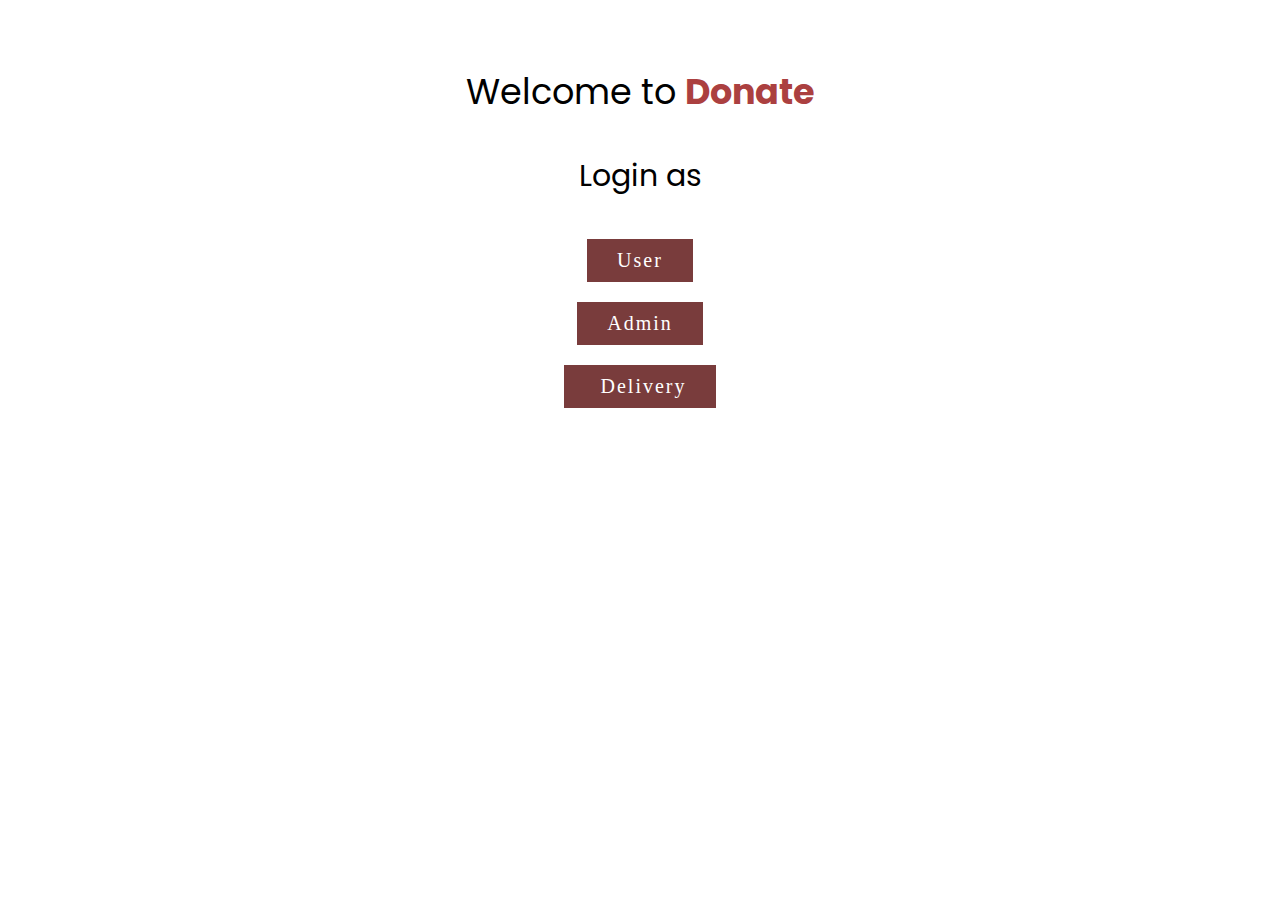
<file: food-waste-management-system-main/index.html>
<!DOCTYPE html>
<html lang="en">
<head>
    <meta charset="UTF-8">
    <meta http-equiv="X-UA-Compatible" content="IE=edge">
    <meta name="viewport" content="width=device-width, initial-scale=1.0">
    <title>Document</title>
    
    <link rel="stylesheet" href="https://cdnjs.cloudflare.com/ajax/libs/font-awesome/6.3.0/css/all.min.css">
    <link rel="stylesheet" href="https://cdnjs.cloudflare.com/ajax/libs/font-awesome/6.2.1/css/all.min.css">
    <link rel="stylesheet" href="https://cdnjs.cloudflare.com/ajax/libs/font-awesome/4.7.0/css/font-awesome.min.css">
    <!-- <link rel="stylesheet" href="home.css"> -->
</head>
<style>
@import url('https://fonts.googleapis.com/css2?family=Poppins:ital,wght@0,200;0,300;0,500;0,700;0,800;1,400;1,600&display=swap');
    


    .logo{
        padding-top: 30px;
        font-size: 35px;
        text-align: center;
        font-family: 'Poppins', sans-serif;

    }
    .para{
        text-align: center;
        font-size: 30px;
        font-family: 'Poppins', sans-serif;

    }
    a{
        /* text-align: center; */
        display: inline-block;
  /* font-size: 1em; */
  font-size: 20px;
  background:#793c3c;
  padding: 10px 30px;
  /* text-transform: uppercase; */
  text-decoration: none;
  font-weight: 500;
  margin:10px auto 10px auto;
  color: #fff;
  letter-spacing: 2px;
  transition: 0.2s;
    }
    a:hover {
     letter-spacing: 6px;
    }
    .log{
        /* width: 50%; */
        margin: auto;
        display:grid;
        align-items: center;
        
    
        /* border: 1px solid black; */
        /* align-items: center; */
        
    }
    .add{
        margin: auto;
        display:inline-block;
        align-items:center;
        padding-left: 540px;
    }
    #delivery{

    }
    /* .log img{
        margin: auto;
        width: auto;
        height: auto;
    } */

@media only screen and (max-width: 768px) {
    .logo{
        font-size: 30px;
        padding:50px 50px 20px 50px;
    }
    .para{
        font-size: 20px;
    }
    a{
        font-size: 18px;
    }
    .add{
        margin: auto;
        display:inline-block;
        align-items:center;
        padding-left: 30px;
    }
}
</style>
<body>
    <p class="logo"> Welcome to <b style="color: #ab4040; ">Donate</b></p>
    <p class="para"> Login as</p>
<div class="log">
    <!-- <img src="userlog.jpg" alt=""> -->
    <a href="signup.php">User </a>
    <a href="admin/signup.php">Admin</a>
    <i class="fa-solid fa-moped"></i>
 
    <a href="delivery/deliverysignup.php" id="delivery">    <i class="fa-regular fa-moped"></i> Delivery</a>
   
  
</div>

<div class="add">
 
</div>


    
</body>
</html>
</file>
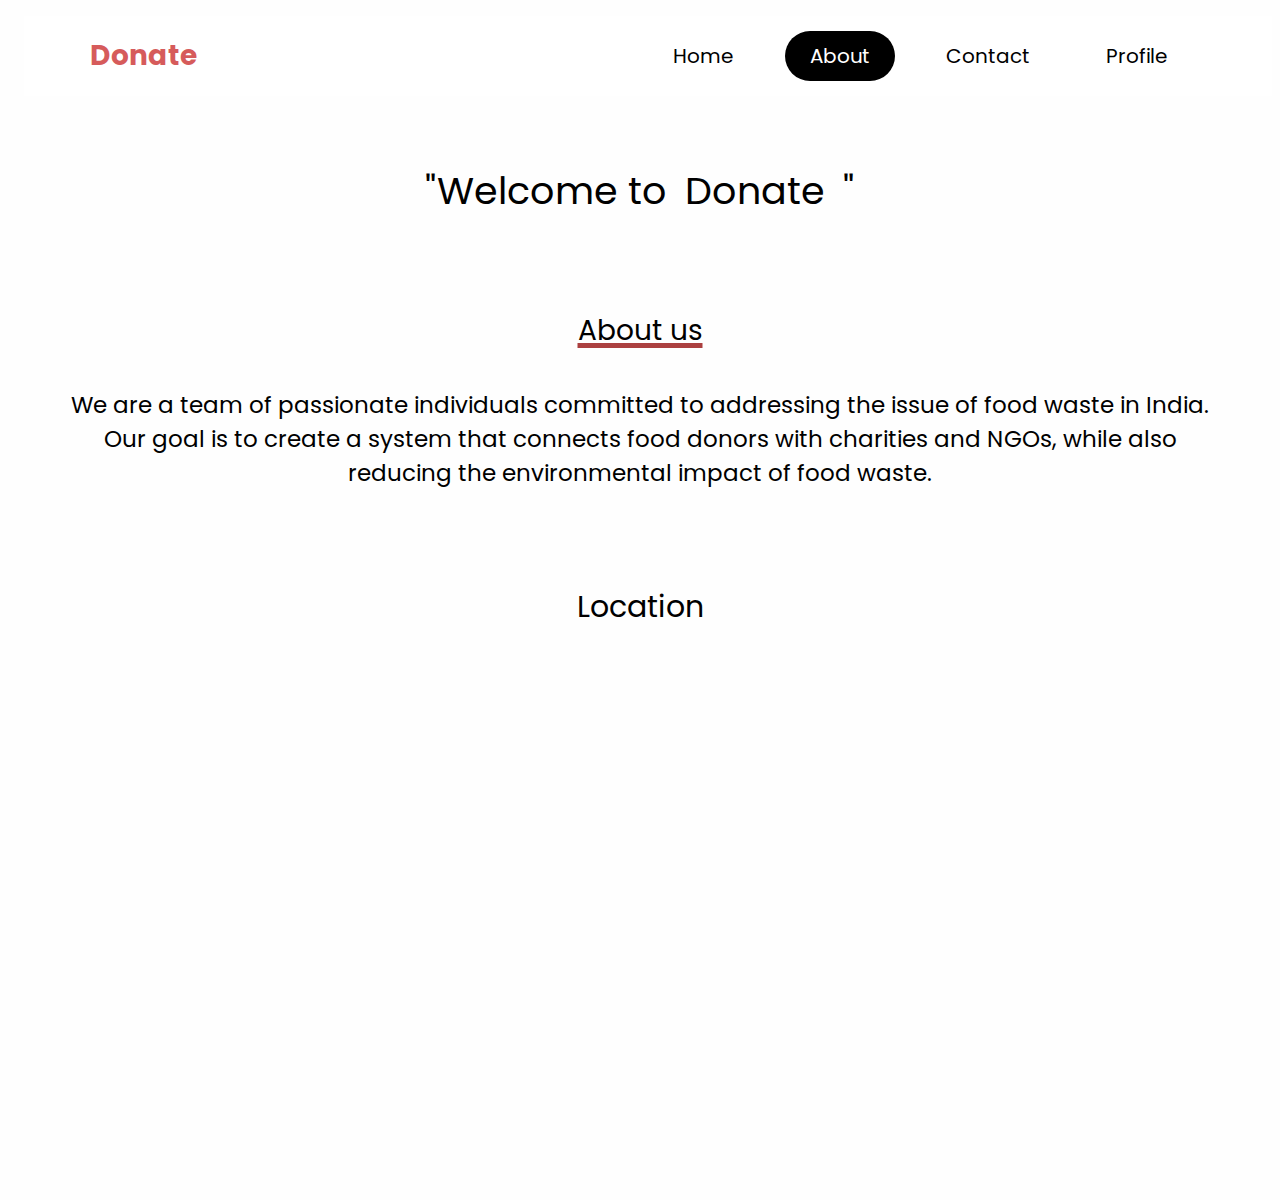
<file: food-waste-management-system-main/about.html>
<!DOCTYPE html>
<html lang="en">
<head>
    <meta charset="UTF-8">
    <meta http-equiv="X-UA-Compatible" content="IE=edge">
    <meta name="viewport" content="width=device-width, initial-scale=1.0">
    <title>Document</title>
    <link rel="stylesheet" href="home.css">
</head>
<body>
    <header>
        <div class="logo"><b style="color: #c10606ab;">Donate</b></div>
        <div class="hamburger">
            <div class="line"></div>
            <div class="line"></div>
            <div class="line"></div>
        </div>
        <nav class="nav-bar">
            <ul>
                <li><a href="home.html" >Home</a></li>
                <li><a href="#about" class="active" >About</a></li>
                <li><a href="contact.html" >Contact</a></li>
                <li><a href="profile.php" >Profile</a></li>
            </ul>
        </nav>
    </header>
    <script>
        hamburger=document.querySelector(".hamburger");
        hamburger.onclick =function(){
            navBar=document.querySelector(".nav-bar");
            navBar.classList.toggle("active");
        }
    </script>
    <style>
       
        
        .coverc{
          width: 100%;
          height: 400px;
          background:url('img/about3.jpg')no-repeat;
    background-size: cover;
    display: grid;
    place-items:center;
    padding-top: 8rem;
 
        } 
        .title{
          font-size: 38px;
          text-align: center;
          align-items: center; 
        }
       
        .para p{
            font-size: 23px;
            margin-left: 20px;
            margin-right: 20px;
        }
          @media (max-width: 767px) {
            .para p{
               font-size: 16px;
               /* margin-left: 10px; */
              }
            #pptslide{
                height: 200px;
                width: 300px;

            }
            #map{
              height: 200px;
                width: 300px;


            }
            #overview{
              height: 200px;
                width: 300px;
            }
            
        .title{
          font-size: 28px;
          margin: 10px;
          text-align: center;
          align-items: center; 
        }
       

          }
     
    </style>
    <br>
    <br>
    <!-- <section class="coverc">
        
    
    </section> -->
    <p class="title">"Welcome to <u>Donate</u> "</p>
    <br>
    <br>
    <br>
        <p class="heading">About us</p>
        <!-- <p  style=" font-size:30px ; text-align: center;" > ABOUT <span>US</span> </p> -->
      
        <!-- <br> -->
      <div class="para">
        <!-- <p>"Welcome to Food Donate, India's largest and most trusted donating platform that connects donors to verified nonprofits. FoodDonate helps you become a ray of hope for people in need. Choose a cause that is close to your heart and join hands with millions of donors like you who aim to make this world a better place."</p> -->
      
        <p>We are a team of passionate individuals committed to addressing the issue of food waste in India. Our goal is to create a system that connects food donors with charities and NGOs, while also reducing the environmental impact of food waste.</p>
      </div>
      <br>
 
      
    
      <br>
      


<div class="map"  style="  text-align: center; padding-bottom: 50px;" >
<p  style=" font-size:30px ;" > Location  </p>
<iframe src="https://www.google.com/maps/embed?pb=!1m18!1m12!1m3!1d6591.755223046508!2d77.59339053873681!3d13.033315551293997!2m3!1f0!2f0!3f0!3m2!1i1024!2i768!4f13.1!3m3!1m2!1s0x3bae173dd4793f81%3A0xbdc9ec0394c217a0!2sAtria%20University!5e0!3m2!1sen!2sin!4v1722669911182!5m2!1sen!2sin" width="777" height="473" style="border:0;" allowfullscreen="" loading="lazy" referrerpolicy="no-referrer-when-downgrade" id="map"></iframe>
     </div>


     <!-- <p class="heading"> Our Story</p>
     <div class="para">
       <p>Our journey began with a realization that food waste is a significant problem in India. According to a report by the United Nations, India is the world's second-largest food producer, yet it also has one of the highest rates of food waste. This waste has a significant impact on the environment, as well as on food security in the country.</p>
     </div> -->
     <!-- <div class="overview"  style="  text-align: center; padding-bottom: 50px;" >
      <iframe frameborder="no" border="0" marginwidth="0" marginheight="0" width=1400 height=800 src="https://edrawcloudpublicus.s3.amazonaws.com/viewer/self/3094230/share/2023-3-2/1677763924/main.svg" id="overview"></iframe>
     </div> -->
</body>
</html>
</file>
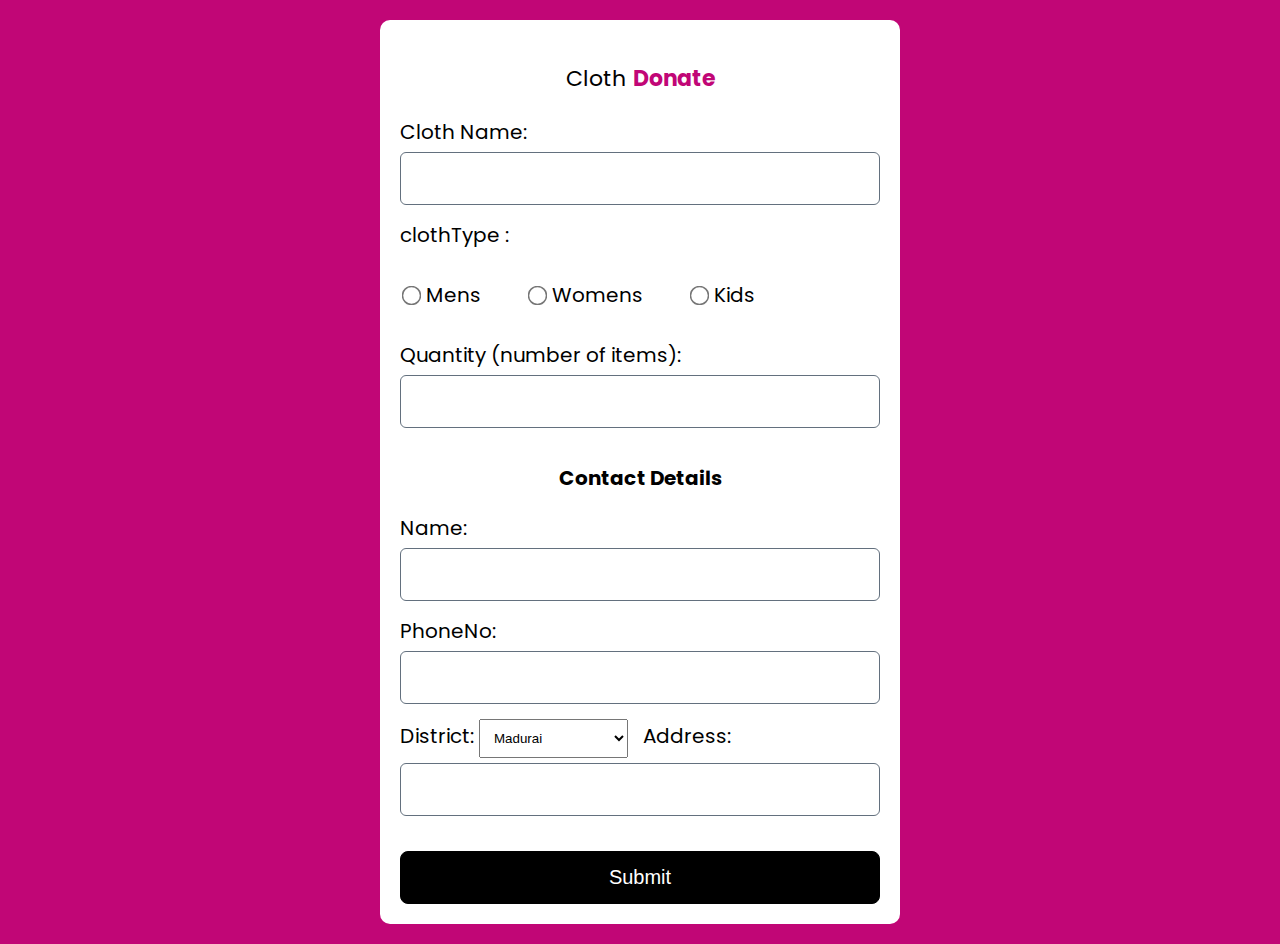
<file: food-waste-management-system-main/clothdonateform.html>
<!DOCTYPE html>
<html lang="en">
<head>
    <meta charset="UTF-8">
    <meta http-equiv="X-UA-Compatible" content="IE=edge">
    <meta name="viewport" content="width=device-width, initial-scale=1.0">
    <title>Cloth Donate</title>
    <link rel="stylesheet" href="loginstyle.css">
</head>
<body style="background-color: #c10676;">
    <div class="container">
        <div class="regformf">
            <form action="clothdonateform.php" method="post">
                <p class="logo">Cloth <b style="color: #c10676;">Donate</b></p>
                
                <div class="input">
                    <label for="clothname">Cloth Name:</label>
                    <input type="text" id="clothname" name="clothname" required/>
                </div>
                
                <div class="radio">
                    <label for="clothType">clothType :</label> 
                    <br><br>
                    <input type="radio" name="clothType" id="mens" value="mens" required/>
                    <label for="mens" style="padding-right: 40px;">Mens</label>
                    <input type="radio" name="clothType" id="womens" value="womens">
                    <label for="womens" style="padding-right: 40px;">Womens</label>
                    <input type="radio" name="clothType" id="kids" value="Kids">
                    <label for="kids">Kids</label>
                </div>
                <br>
                
                <div class="input">
                    <label for="quantity">Quantity (number of items):</label>
                    <input type="number" id="quantity" name="quantity" required/>
                </div>
                
                <b><p style="text-align: center;">Contact Details</p></b>
                
                <div class="input">
                    <label for="name">Name:</label>
                    <input type="text" id="name" name="name" value="" required/>
                </div>
                
                <div class="input">
                    <label for="phoneno">PhoneNo:</label>
                    <input type="text" id="phoneno" name="phoneno" maxlength="10" pattern="[0-9]{10}" required/>
                </div>
                
                <div class="input">
                    <label for="district">District:</label>
                    <select id="district" name="district" style="padding:10px;">
                        <option value="chennai">Chennai</option>
                        <option value="kancheepuram">Kancheepuram</option>
                        <option value="thiruvallur">Thiruvallur</option>
                        <option value="vellore">Vellore</option>
                        <option value="tiruvannamalai">Tiruvannamalai</option>
                        <option value="tiruvallur">Tiruvallur</option>
                        <option value="tiruppur">Tiruppur</option>
                        <option value="coimbatore">Coimbatore</option>
                        <option value="erode">Erode</option>
                        <option value="salem">Salem</option>
                        <option value="namakkal">Namakkal</option>
                        <option value="tiruchirappalli">Tiruchirappalli</option>
                        <option value="thanjavur">Thanjavur</option>
                        <option value="pudukkottai">Pudukkottai</option>
                        <option value="karur">Karur</option>
                        <option value="ariyalur">Ariyalur</option>
                        <option value="perambalur">Perambalur</option>
                        <option value="madurai" selected>Madurai</option>
                        <option value="virudhunagar">Virudhunagar</option>
                        <option value="dindigul">Dindigul</option>
                        <option value="ramanathapuram">Ramanathapuram</option>
                        <option value="sivaganga">Sivaganga</option>
                        <option value="thoothukkudi">Thoothukkudi</option>
                        <option value="tirunelveli">Tirunelveli</option>
                        <option value="tiruppur">Tiruppur</option>
                        <option value="tenkasi">Tenkasi</option>
                        <option value="kanniyakumari">Kanniyakumari</option>
                    </select> 

                    <label for="address" style="padding-left: 10px;">Address:</label>
                    <input type="text" id="address" name="address" required/><br>
                </div>
                
                <div class="btn">
                    <button type="submit" name="submit">Submit</button>
                </div>
            </form>
        </div>
    </div>
</body>
</html>
</file>
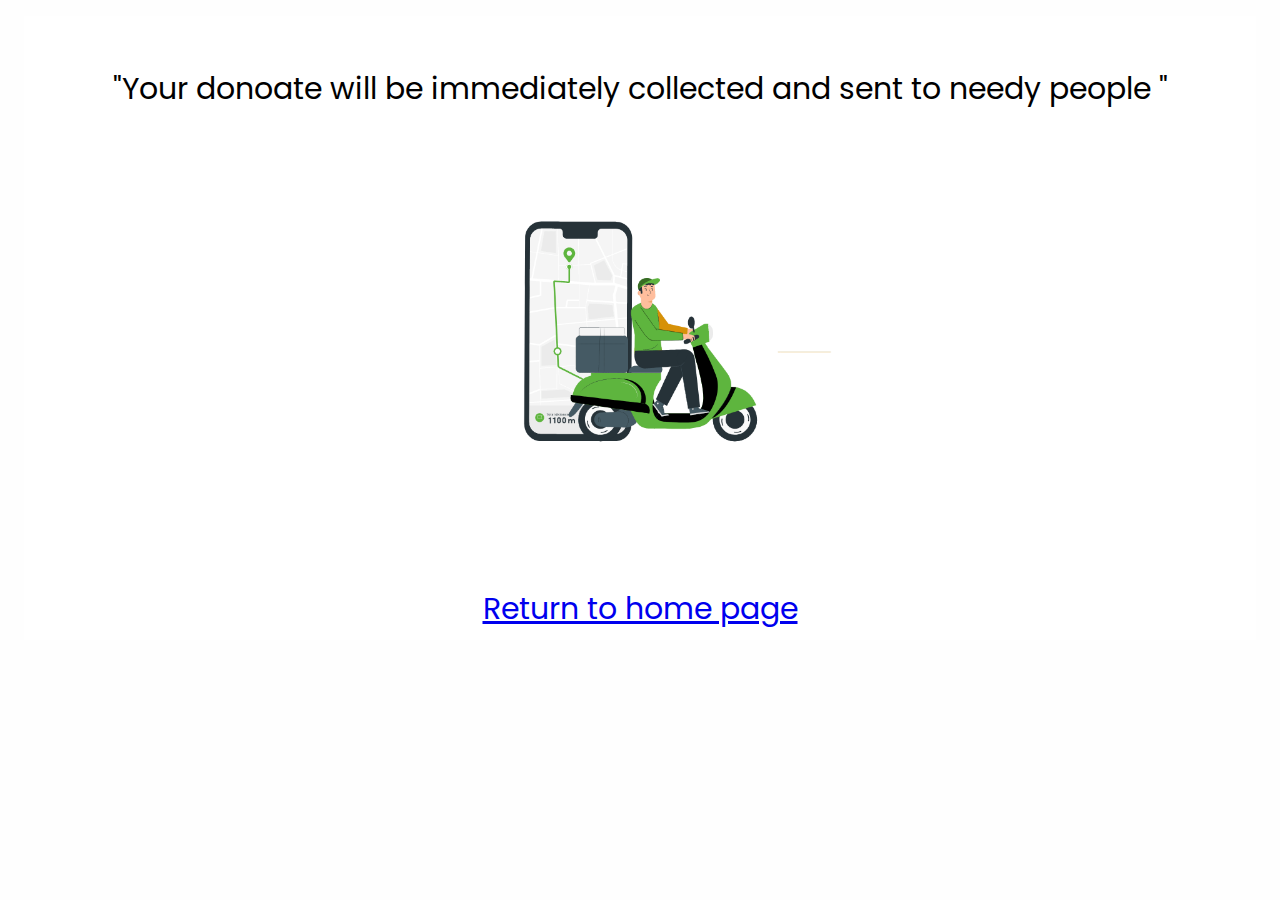
<file: food-waste-management-system-main/delivery.html>
<!DOCTYPE html>
<html lang="en">
<head>
    <meta charset="UTF-8">
    <meta http-equiv="X-UA-Compatible" content="IE=edge">
    <meta name="viewport" content="width=device-width, initial-scale=1.0">
    <title>Document</title>
    <link rel="stylesheet" href="home.css">
</head>
<body>
    <style>
        .itm{
            background-color: white;
            display: grid;
        }
        .itm img{
            margin-left: auto;
            margin-right: auto;
        }
        p{
            text-align: center; font-size: 30PX;color: black; margin-top: 50px;
        }
        a{
            text-decoration: underline;
        }
        @media (max-width: 767px) {
            .itm{
                /* float: left; */
                
            }
        }
    </style>

        <div class="itm" >

            <!-- <p class="heading">We will reach soon</p> -->
            <p>"Your donoate will be immediately collected and sent to needy people "</p>
            <img src="img/delivery.gif" alt="" width="400" height="400"> 
          
            <!-- <p>Thanks for donating <a href="home.html"></a></p> -->
          <p style="text-align: center;"><a href="home.html">Return to home page</a></p>
           
        </div>
        <br>
     
        

   
</body>
</html>
</file>
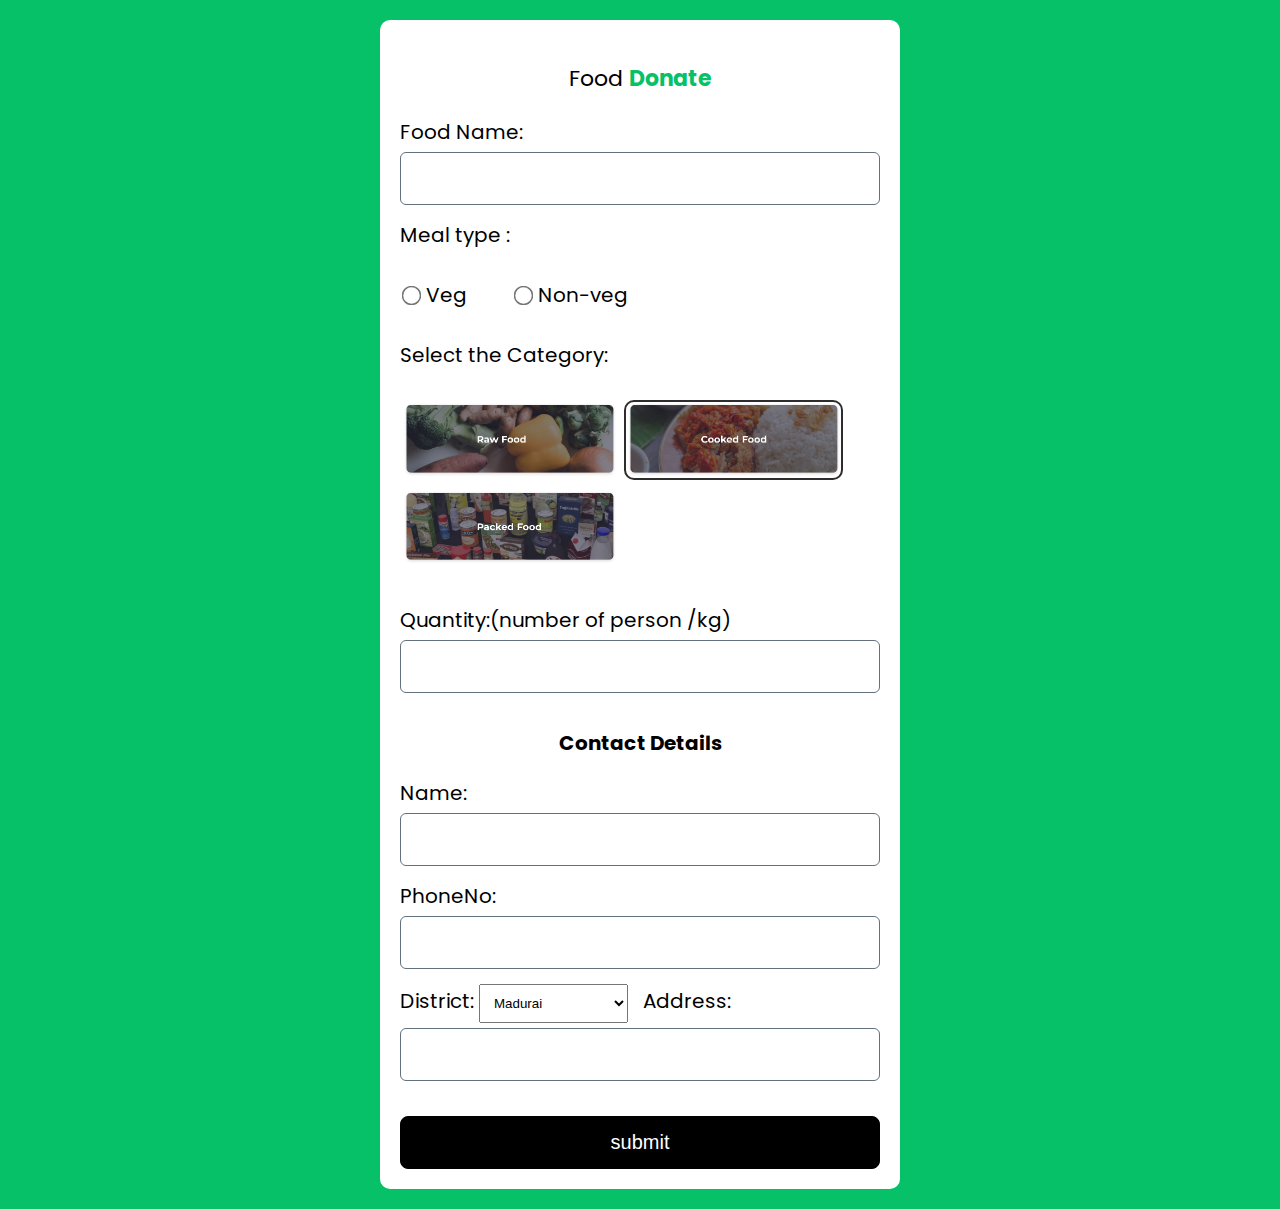
<file: food-waste-management-system-main/fooddonateform.html>
<!DOCTYPE html>
<html lang="en">
<head>
    <meta charset="UTF-8">
    <meta http-equiv="X-UA-Compatible" content="IE=edge">
    <meta name="viewport" content="width=device-width, initial-scale=1.0">
    <title>Food Donate</title>
    <link rel="stylesheet" href="loginstyle.css">
</head>
<body style="    background-color: #06C167;">
    <div class="container">
        <div class="regformf" >
    <form action="fooddonateform.php" method="post">
        <p class="logo">Food <b style="color: #06C167; ">Donate</b></p>
        
       <div class="input">
        <label for="foodname"  > Food Name:</label>
        <input type="text" id="foodname" name="foodname" required/>
        </div>
      
      
        <div class="radio">
        <label for="meal" >Meal type :</label> 
        <br><br>

        <input type="radio" name="meal" id="veg" value="veg" required/>
        <label for="veg" style="padding-right: 40px;">Veg</label>
        <input type="radio" name="meal" id="Non-veg" value="Non-veg" >
        <label for="Non-veg">Non-veg</label>
    
        </div>
        <br>
        <div class="input">
        <label for="food">Select the Category:</label>
        <br><br>
        <div class="image-radio-group">
            <input type="radio" id="raw-food" name="image-choice" value="raw-food">
            <label for="raw-food">
              <img src="img/raw-food.png" alt="raw-food" >
            </label>
            <input type="radio" id="cooked-food" name="image-choice" value="cooked-food"checked>
            <label for="cooked-food">
              <img src="img/cooked-food.png" alt="cooked-food" >
            </label>
            <input type="radio" id="packed-food" name="image-choice" value="packed-food">
            <label for="packed-food">
              <img src="img/packed-food.png" alt="packed-food" >
            </label>
          </div>
          <br>
        <!-- <input type="text" id="food" name="food"> -->
        </div>
        <div class="input">
        <label for="quantity">Quantity:(number of person /kg)</label>
        <input type="text" id="quantity" name="quantity" required/>
        </div>
       <b><p style="text-align: center;">Contact Details</p></b>
        <div class="input">
          <!-- <div>
      <label for="email">Email:</label>
      <input type="email" id="email" name="email">
          </div> -->
      <div>
      <label for="name">Name:</label>
      <input type="text" id="name" name="name"value=""". $_SESSION['name'] ;?" required/>
      </div>
      <div>
        <label for="phoneno" >PhoneNo:</label>
      <input type="text" id="phoneno" name="phoneno" maxlength="10" pattern="[0-9]{10}" required/>
        
      </div>
      </div>
        <div class="input">
        <label for="location"></label>
        <label for="district">District:</label>
<select id="district" name="district" style="padding:10px;">
  <option value="chennai">Chennai</option>
  <option value="kancheepuram">Kancheepuram</option>
  <option value="thiruvallur">Thiruvallur</option>
  <option value="vellore">Vellore</option>
  <option value="tiruvannamalai">Tiruvannamalai</option>
  <option value="tiruvallur">Tiruvallur</option>
  <option value="tiruppur">Tiruppur</option>
  <option value="coimbatore">Coimbatore</option>
  <option value="erode">Erode</option>
  <option value="salem">Salem</option>
  <option value="namakkal">Namakkal</option>
  <option value="tiruchirappalli">Tiruchirappalli</option>
  <option value="thanjavur">Thanjavur</option>
  <option value="pudukkottai">Pudukkottai</option>
  <option value="karur">Karur</option>
  <option value="ariyalur">Ariyalur</option>
  <option value="perambalur">Perambalur</option>
  <option value="madurai" selected>Madurai</option>
  <option value="virudhunagar">Virudhunagar</option>
  <option value="dindigul">Dindigul</option>
  <option value="ramanathapuram">Ramanathapuram</option>
  <option value="sivaganga">Sivaganga</option>
  <option value="thoothukkudi">Thoothukkudi</option>
  <option value="tirunelveli">Tirunelveli</option>
  <option value="tiruppur">Tiruppur</option>
  <option value="tenkasi">Tenkasi</option>
  <option value="kanniyakumari">Kanniyakumari</option>
</select> 

        <label for="address" style="padding-left: 10px;">Address:</label>
        <input type="text" id="address" name="address" required/><br>
        
      
       
       
        </div>
        <div class="btn">
            <button type="submit" name="submit"> submit</button>
     
        </div>
     </form>
     </div>
   </div>
     
    
</body>
</html>
</file>
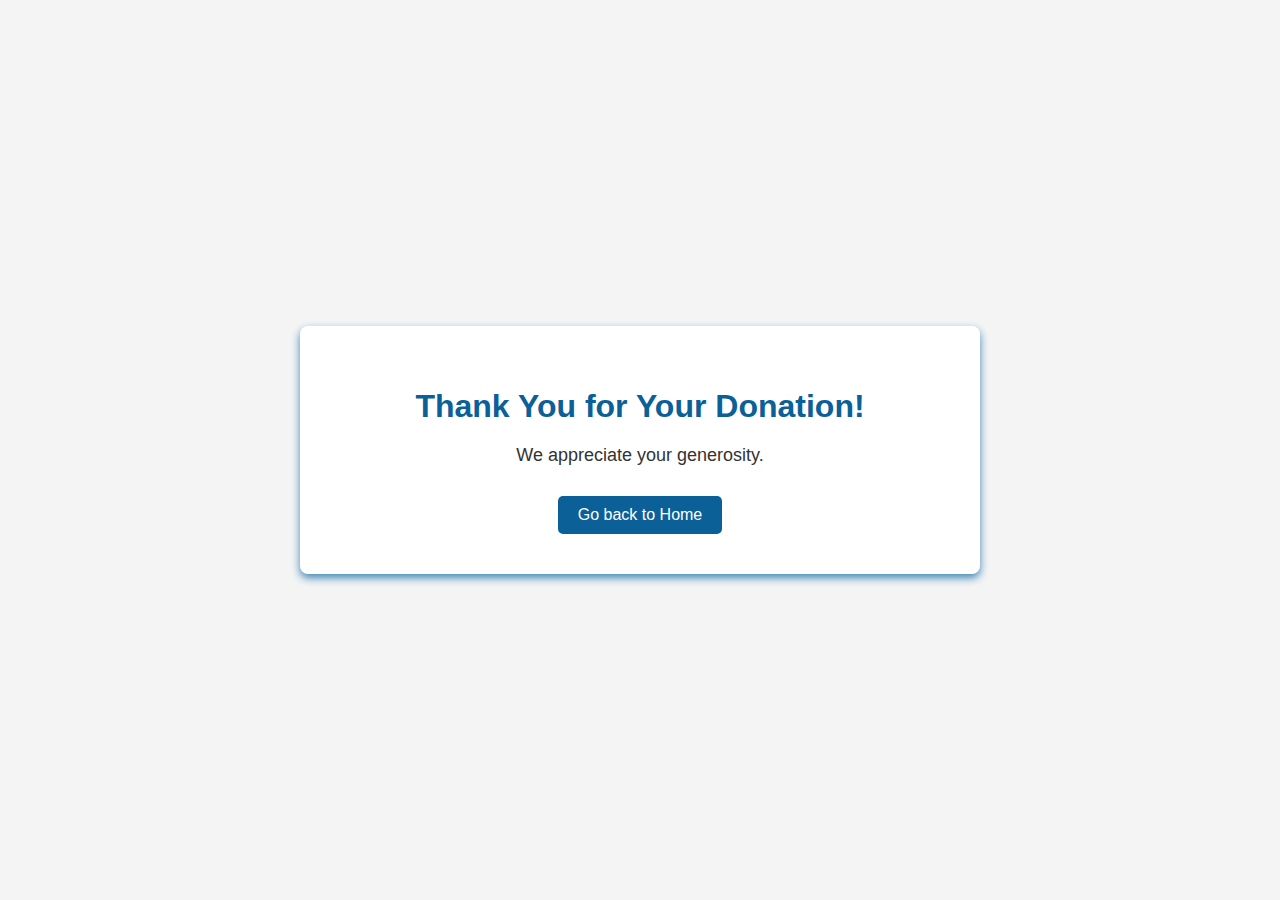
<file: food-waste-management-system-main/thankyou.html>
<!DOCTYPE html>
<html lang="en">
<head>
    <meta charset="UTF-8">
    <meta name="viewport" content="width=device-width, initial-scale=1.0">
    <title>Thank You</title>
    <style>
        body {
            background-color: #f4f4f4;
            display: flex;
            justify-content: center;
            align-items: center;
            height: 100vh;
            margin: 0;
            font-family: 'Arial', sans-serif;
            color: #333;
        }
        .container {
            background-color: #ffffff;
            border-radius: 8px;
            box-shadow: 0 4px 8px #4087b6;(0, 0, 0, 0.1);
            padding: 40px;
            text-align: center;
            max-width: 600px;
            width: 90%;
        }
        h1 {
            color: #0b6098;
            margin-bottom: 20px;
        }
        p {
            font-size: 18px;
            margin-bottom: 30px;
        }
        a {
            display: inline-block;
            padding: 10px 20px;
            background-color: #0b6098;
            color: white;
            text-decoration: none;
            border-radius: 5px;
            font-size: 16px;
        }
        a:hover {
            background-color: #0b6098;
        }
    </style>
</head>
<body>
    <div class="container">
        <h1>Thank You for Your Donation!</h1>
        <p>We appreciate your generosity.</p>
        <a href="home.html">Go back to Home</a>
    </div>
</body>
</html>
</file>
<file: food-waste-management-system-main/home.css>
@import url('https://fonts.googleapis.com/css2?family=Poppins:ital,wght@0,200;0,300;0,500;0,700;0,800;1,400;1,600&display=swap');
:root{
  --navcolor:white;
  --navfont:black;
  --green :#ab4040;
  --box-shadow:0 .5rem 1rem rgba(0,0,0.1)
}
*{
  
  margin: 8px;
  padding: 0;
  list-style: none;
  text-decoration: none;
  /* font-family:sans-serif; */
  box-sizing: border-box;
  font-family: 'Poppins', sans-serif;

}
body{
  background-color: #fefefe;
    /* margin: 0; */
  /* padding: 0; */

}
/* navigation bar  */
header{
  width: 100%;
  height: 80px;
  background-color: var(--navcolor);
  display: flex;
  justify-content: space-between;
  align-items: center;
  padding: 0 100px;
}
.logo{
  font-size: 28px;
  color:var(--navfont);
}
.hamburger{
  display:none;
}
.nav-bar ul{
  display: flex;
}
.nav-bar ul li a{
   display: block;
   color: var(--navfont);
   font-size: 20px ;
   padding:10px 25px;
   border-radius: 50px;
   transition: 0.2s;
   margin: 0 5px;

}
.nav-bar ul li a:hover{
  color: var(--navcolor);
  background-color: var(--navfont);
  border-radius: 50px;
}
.nav-bar ul li a.active{
  color:var(--navcolor);
  background-color: var(--navfont);
  /* border-bottom: 8px solid #06C167; */
 

}
@media only screen and (max-width:1320px){
  header{
    padding:0 50px;
  }
  .banner{
    width: 100%;
    height: 90vh;
    background:url('cover.jpeg')no-repeat;
  background-size: cover;
  display: grid;
  place-items:center;
  padding-top: 8rem;
  }
}
@media only screen and (max-width:1100px){
  header{
    padding:0 30px;
  }
}
@media only screen and (max-width:900px){
  
  .hamburger{
    display: block;
    cursor: pointer;
  }
  .hamburger .line{
    width:30px;
    height: 3px;
    background-color:var(--navfont);
    margin: 6px 0;
  }
  .nav-bar{
    height: 0;
    position: absolute;
    top:80px;
    left: 0;
    right: 0;
    width: 100vw;
    background-color:#ab4040;;
    transition: 0.2s;
    overflow: hidden;

  }
  .nav-bar.active {
    height: 450px;
    z-index: 10;
  }
 
  .nav-bar ul{
    display: block;
    width:fit-content;
    margin: 80px auto 0 auto;
    text-align: center;
    transition: 0.5s;
    opacity: 0;

  }
  .nav-bar.active ul {
    opacity: 1;

  }
  .nav-bar ul li a{
    margin-bottom: 12px;

  }
  .banner{
    background-image: none;
  }
}
/* nav end */

.banner{
  width: auto;
  height: auto;
  background:url('img/heart.jpg')no-repeat;
  background-size: cover;
  display: grid;
  place-items:center;
  padding-top: 8rem;
}
@media only screen   
and (min-device-width : 1200px)  
  {


    .banner{
      
      align-items: flex-end;
    width: 100%;
     height:100vh;
    background:url('img/heart.jpg')no-repeat;
    background-size: cover;
    display: grid;
    padding-top: 8rem;
    }
    .wrapper{
      padding:20px 40px 20px 40px;
    }
    
  
  }
.content
{
  padding: 20px;
  background-color: #ab4040;;

  z-index: 0;
}

.content p
{
  
  font-size: 1.1em;
  color:white;
  margin: 20px 0;
  font-weight: 400;
  max-width: 700px;
}
.banner a
{
  display: inline-block;
  font-size: 1em;
  background: #111;
  padding: 10px 30px;
  text-transform: uppercase;
  text-decoration: none;
  font-weight: 500;
  margin-top: 10px;
  color: #fff;
  letter-spacing: 2px;
  transition: 0.2s;
}
.banner a:hover
{
  letter-spacing: 6px;
}
.msg{
  height: 300px;
}


/* footer */
.footer {
  background-color: #414141;
  width: 100%;
  text-align: left;
  font-family: ;
  font-weight: bold;
  font-size: 16px;
  padding: 50px;
  margin-top: 50px;
}

.footer .footer-left,
.footer .footer-center,
.footer .footer-right {
  display: inline-block;
  vertical-align: top;
}


/* footer left*/

.footer .footer-left {
  width: 33%;
  padding-right: 15px;
}

.footer .about {
  line-height: 20px;
  color: #ffffff;
  font-size: 13px;
  font-weight: normal;
  margin: 0;
}

.footer .about span {
  display: block;
  color: #ffffff;
  font-size: 14px;
  font-weight: bold;
  margin-bottom: 20px;
}


/* footer center*/

.footer .footer-center {
  width: 30%;

}






.footer .footer-center p {
  display: inline-block;
  color: #ffffff;
  vertical-align: middle;
  margin: 0;
}

.footer .footer-center p span {
  display: block;
  color: #ffffff;
  font-size: 14px;
  font-weight: bold;
  margin-bottom: 20px;
}

.footer .footer-center p a {
  color: #ab4040;
  text-decoration: none;
}


/* footer right*/

.footer .footer-right {
  width: 35%;
}

.footer h2 {
  color: #ffffff;
  font-size: 36px;
  font-weight: normal;
  margin: 0;
}

.footer h2 span {
  color: #ab4040;
}

.footer .menu {
  color: #ffffff;
  margin: 20px 0 12px;
  padding: 0;
}

.footer .menu a {
  display: inline-block;
  line-height: 1.8;
  text-decoration: none;
  color: inherit;
}

.footer .menu a:hover {
  color: #ab4040;
}

.footer .name {
  color: #ab4040;
  font-size: 14px;
  font-weight: normal;
  margin: 0;
}
.deli .para{
  font-size: 30px;
  text-align: center;
}
.para{
  font-size: 20px;
  text-align: center;
  padding: 20px;
}

@media (max-width: 767px) {
  .content{
    /* padding: 10px; */
  }
  .deli .para{
    font-size: 23px; 
    text-align: center;
    

  }
  .deli img{
   width: 100%;
   height: 100%;
  }
  
  .footer {
    font-size: 14px;
  }
  .footer .footer-left,
  .footer .footer-center,
  .footer .footer-right {
    display: block;
    width: 100%;
    margin-bottom: 60px;
    text-align: center;
  }
  .sociallist{
  
    padding-left: 60px;
    
  }
  
      

  
}

/* social */
.sociallist{

}
.social
{
  
  position: absolute;
  display: flex;
  justify-content: center;
  align-items: center;
}
.social li
{
  list-style: none;

}
.social li a
{
  display: inline-block;
  filter: invert(1);
  transform: scale(0.5);
  transition: 0.5s;
  
}
.social li a:hover
{
  transform: scale(0.5) translateY(-15px);
}

/* photo */

.photo{
  padding: 20px;
}

.wrapper{
  display: grid;
  grid-template-columns: repeat(auto-fit,minmax(200px,1fr));
  grid-gap: 10px;
  align-items: center;
}
.box{
  overflow: hidden;
  border-radius: 20px;
  
}
.wrapper img{
  width: 100%;
  height: 100%;
  border-radius: 20px;
  transition: 0.5s all  ease-in-out;
}
.wrapper img:hover{
  transform: scale(.9);

}
.heading{
 font-size: 28px;
 text-align: center;
 align-items: center; 
 text-decoration: underline 5px;
 text-decoration-color: #ab4040;
}
.heading:hover{
  /* letter-spacing: 3px; */
}
</file>
<file: food-waste-management-system-main/loginstyle.css>
@import url('https://fonts.googleapis.com/css?family=Poppins:400,500,600,700&display=swap');


body{
    background-image: url("");

    /* font-family: 'Open Sans', sans-serif; */
    background-color: #793c3c;
     /* outline: none; */
  font-family: 'Poppins', sans-serif;


    

}
.logo{
    text-align: center;
    font-size: 22px;
    color:black;
  }


.regform{ 
  /* position: absolute;
  top: 50%;
  left: 50%;
  transform: translate(-50%, -50%);
  width: 420px;
  border: 1px solid  rgba(0,0,0,0.05);
  background: white;
  border-radius: 10px;
  box-shadow: 10px 10px 15px rgba(0,0,0,0.05);
  */

    width:430px;
    background-color:white;
    padding: 20px 20px 20px 20px;


    margin: 20px auto ;
    color:black;
  
    font-size: 20px;
    border-radius: 10px ;
    /* border: 1px solid black; */
    
}
.regformf{
  width:480px;
    background-color:white;

    margin: 20px auto ;
    color:black;
    padding: 20px 20px 20px 20px;
    font-size: 20px;
    border-radius: 10px ;
    /* border: 1px solid black; */

}


 #heading{
    margin-top:0;
    color:black;
    text-align: center;
    font-size: 28px;
    
}
form{
    /* width:400px; */
}
.input input{
    width:100%;
    font-size:20px;
    border:.5px solid #63707E;
    
    border-radius: 6px;
    padding:14px 15px;
    box-sizing:border-box;
    margin:5px 0px 15px;
    color:black;
}

input:focus{
    background-color:white;
}

button{
    background-color:black;
    font-size: 20px;
    color: white;
    margin-top: 20px;
    padding: 14px 16px;
    border-radius: 8px;
    border: .5px solid black;
    width: 100%;
    
}
.radio .value{
    /* padding-top: 10px;
    padding-bottom: 10px; */
    

}

.radio input{
    transform: scale(1.5);

}
button:hover{
    /* background-color:white; */
    color: #eeeeee;
    transform: scale(.98);

  
}
.regform .signin-up{
    font-size: 20px; 
    text-align: center;
}
.password{
  position: relative;
}
.password input{
  width:100%;
  font-size:20px;
  border:.5px solid #63707E;
  
  border-radius: 6px;
  padding:14px 15px;
  box-sizing:border-box;
  margin:5px 0px 15px;
  color:black;
  
}
.fa-eye-slash{
  position:absolute;
  top:28%;
  right: 4%;
  /* font-size: 48px; */
  cursor: pointer;

}
.bi{
  position:absolute;
  top:28%;
  right: 4%;
  /* font-size: 48px; */
  cursor: pointer;

}
.uil{
  
  top:50%;
 bottom: 4%;
  right: 4%;
  /* font-size: 48px; */
  cursor: pointer; 
  position: absolute;
  /* top: 50%; */
  transform: translateY(-50%);
  color: #595757;
  font-size: 23px;
  transition: all 0.2s ease;
}

.image-radio-group input[type="radio"] {
    display: none;
    /* margin-left: auto;
    margin-right: auto; */
    
  }
  .image-radio-group label {
    display: inline-block;
    cursor: pointer;
  }
  .image-radio-group label img {
    border: 2px solid transparent;
  }
  .image-radio-group input[type="radio"]:checked + label img {
    border-color:rgb(46, 44, 44);
    border-radius: 10px;
    /* background-color:rgb(29, 109, 248); */
  }
  
  .image-radio-group img{
    width: 215px;
    /* height: 120px; */
    align-items:center;
    

    
  }
/*  */
  /* .input #email{
    display: block;
    width: 200px;
  }
  .input #phoneno{
    width: 200px;
    display: block;
  } */



@media (max-width: 767px) {


    .regform{ 
      /* position: absolute;
      top: 50%;
      left: 50%; */
    
        width: 300px;
        background-color:white;

    
        margin: 40px auto ;
        color:black;
        padding: 20px 20px 20px 20px;
        font-size: 15px;
        /* border-radius: 30px ; */
        /* border: 1px solid black; */
        
    }
    .regformf{
      width: 300px;
        background-color:white;

    
        margin: 40px auto ;
        color:black;
        padding: 20px 20px 20px 20px;
        font-size: 15px;
        /* border-radius: 30px ; */
        /* border: 1px solid black; */
        

    }
    .logo{
        text-align: center;
        font-size: 18px;
        color:black;
      }
      #heading{
        margin-top:0;
        color:black;
        text-align: center;
        font-size: 22px;
        
    }
    #signin-up{
      /* font-size: 16px; */
    }
    button{
      font-size: 16px;
    }
    .input input{
        font-size: 16px;
    }
    .radio input{
        transform: scale(1.1);
    }
    .image-radio-group img{
        width: 300px;
      }
}


.error {
  display: flex;
  align-items: center;
  margin-top: 6px;
  font-size: 14px;
  font-weight: 400;
  color: #d93025;
  
}
h1{
  /* font-size: 29px; */
}
</file>
